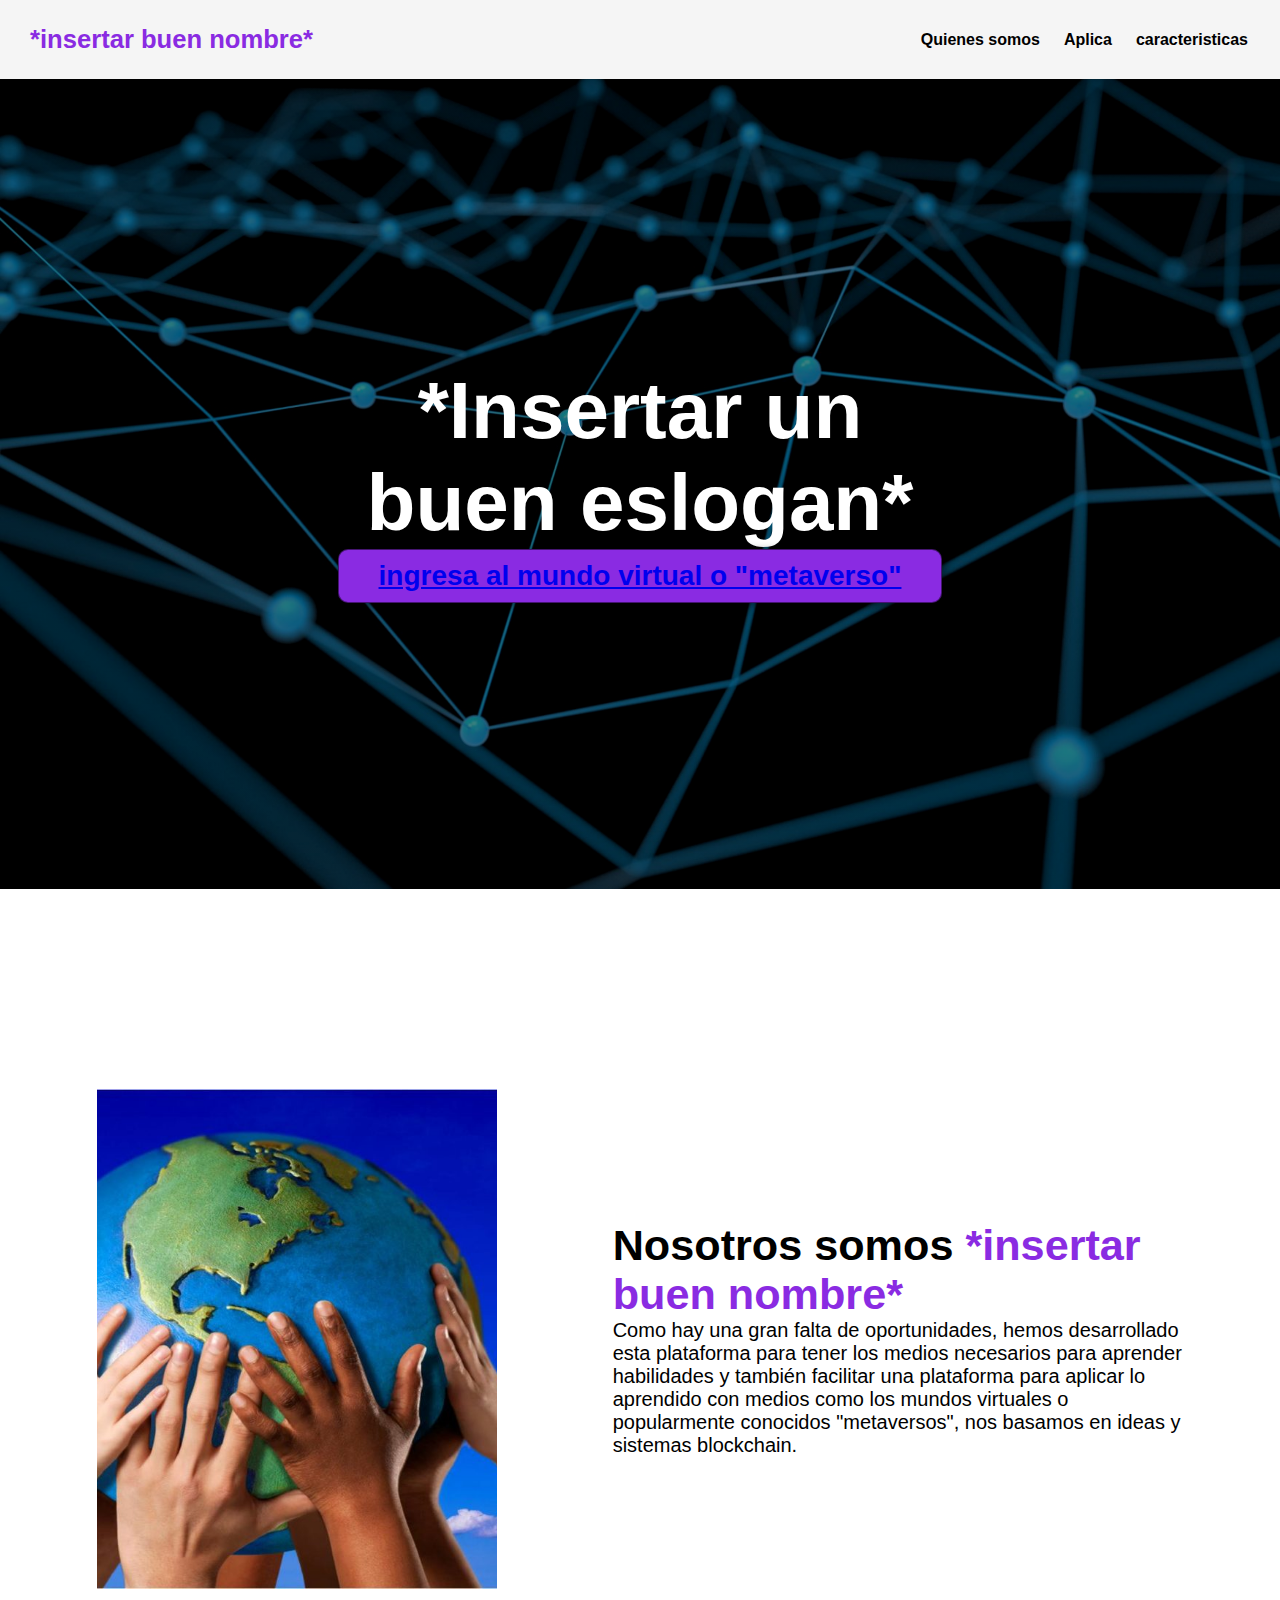
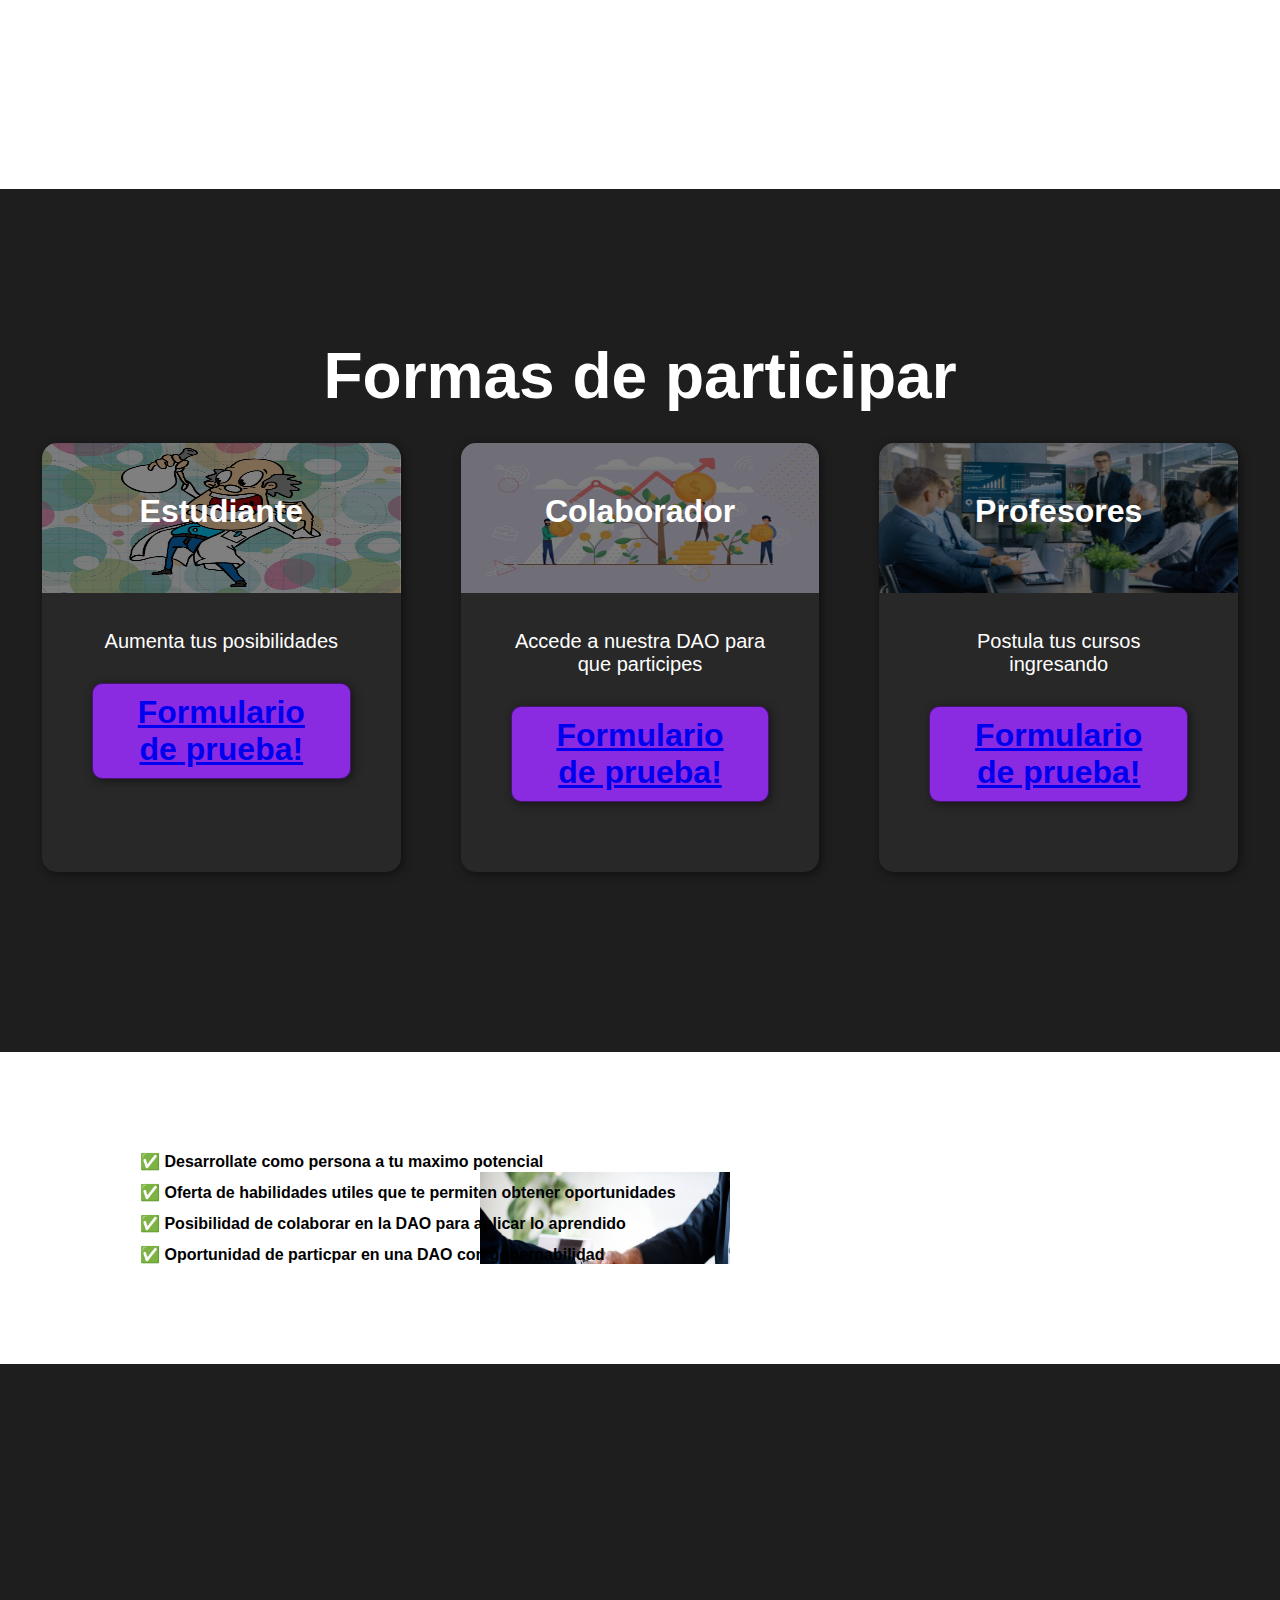
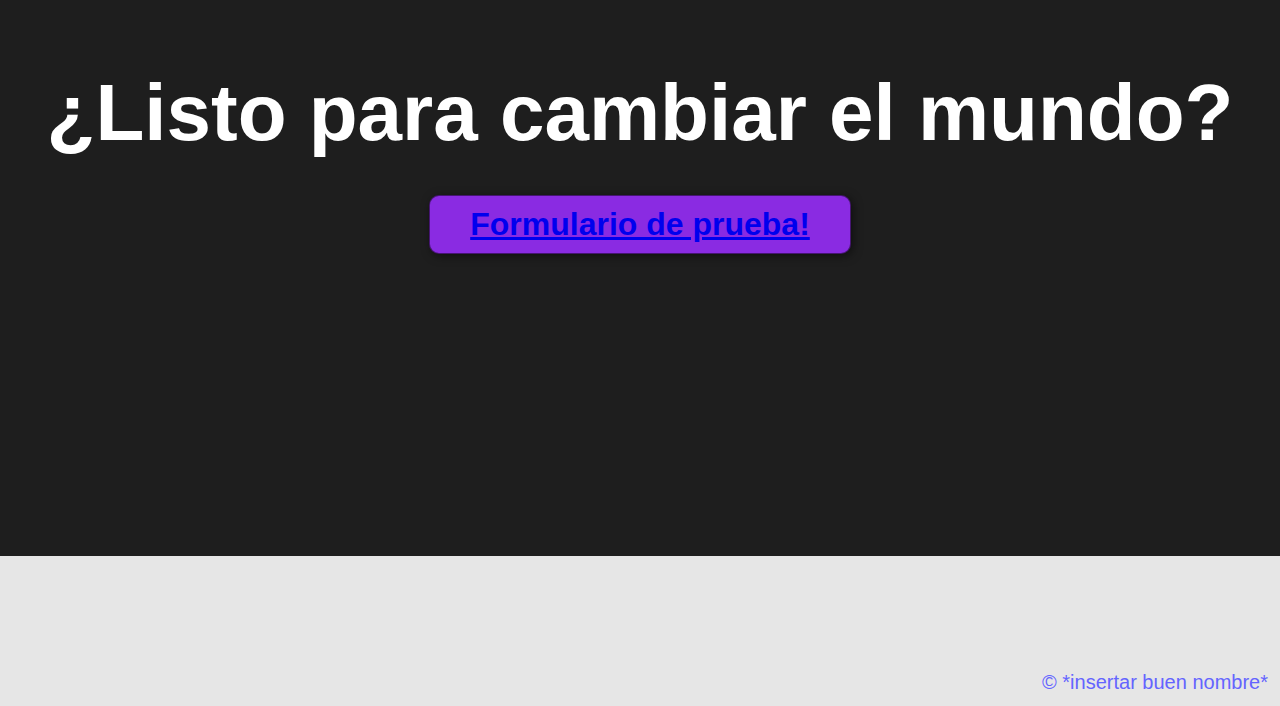
<file: index.html>
<!DOCTYPE html>
<html lang="en">
<head>
    <meta charset="UTF-8">
    <meta http-equiv="X-UA-Compatible" content="IE=edge">
    <meta name="viewport" content="width=device-width, initial-scale=1.0">
    <title>*insertar buen nombre*</title>
    <link rel="stylesheet" href="main.css">
</head>
<body>
    <header>
        <div class="container">
            <p class="logo">*insertar buen nombre*</p>
            <nav>
                <a href="#somos-proya">Quienes somos</a>
                <a href="#nuestros-programas">Aplica</a>
                <a href="#caracteristicas">caracteristicas</a>
            </nav>
        </div>
    </header>

    <section id="hero">
        <h1>*Insertar un <br> buen eslogan* </h1>
        <!-- <form action="">
        </form> si queremos que nuestro link haga algo en el action ponemos el link a donde irá el button, si no pues no hará nada -->
        <button><a href="https://nerexrs.github.io/Virtual-World-quotes-metaverse/">ingresa al mundo virtual o "metaverso"</a></button>
    </section>

    <section id="somos-proya">
        <div class="container">
            <div class="img-container"></div>
            <div class="texto">
                <h2>Nosotros somos  <span class="color-acento">
                    *insertar buen nombre*</span> </h2>             
                <p>Como hay una gran falta de oportunidades, hemos desarrollado
                    esta plataforma para tener los medios necesarios para aprender habilidades 
                    y también facilitar una plataforma para aplicar lo aprendido con medios como 
                    los mundos virtuales o popularmente conocidos "metaversos", nos basamos en ideas y sistemas blockchain.</p>
            </div>
        </div>
       
    </section>
    <section id="nuestros-programas">
        <div class="container">
            <h2>Formas de participar</h2>
            <div class="programas">
                <div class="carta">
                    <h3>Estudiante</h3>
                    <p>Aumenta tus posibilidades</p>   
                    <button><a href="./form.html">Formulario de prueba!</a></button>
                </div>
                <div class="carta">
                    <h3>Colaborador</h3>
                    <p>Accede a nuestra DAO para que participes</p>
                    <button><a href="./form.html">Formulario de prueba!</a></button>
                </div>
                <div class="carta">
                    <h3>Profesores</h3>
                    <p>Postula tus cursos ingresando</p>
                    <button><a href="./form.html">Formulario de prueba!</a></button>      
                </div>
            </div>    
        </div>
    </section>

    <section id="caracteristicas">
        <ul>
            <li>✅ Desarrollate como persona a tu maximo potencial</li>
            <li>✅ Oferta de habilidades utiles que te permiten obtener oportunidades</li>
            <li>✅ Posibilidad de colaborar en la DAO para aplicar lo aprendido</li>
            <li>✅ Oportunidad de particpar en una DAO con gobernabilidad</li>
        </ul>
    </section>

    <section id="final">
        <h2>¿Listo para cambiar el mundo?</h2>
         <br>
         <br>
         <button><a href="./form.html">Formulario de prueba!</a></button> 
    </section>
        <footer>
            <div class="container">
                <p>&copy; *insertar buen nombre*</p>
            </div>
        </footer>
    
</body>
</html>
</file>
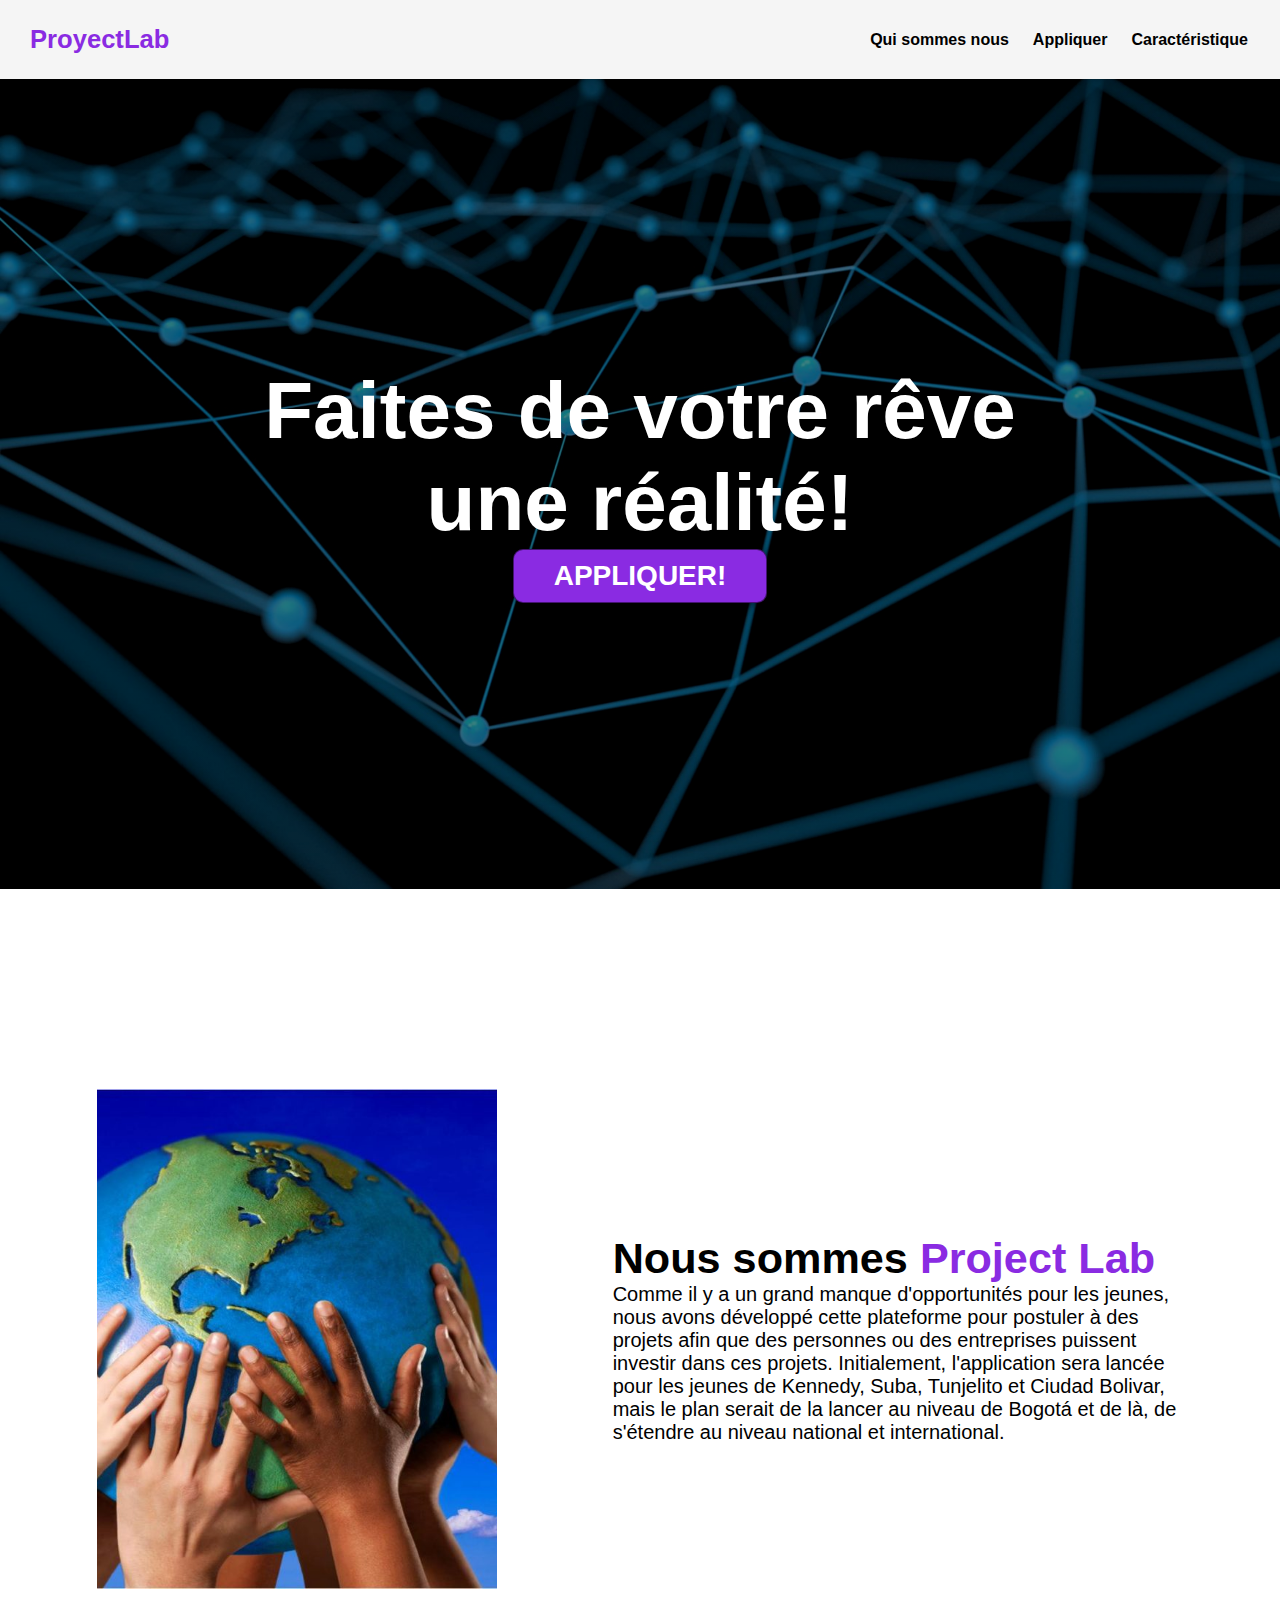
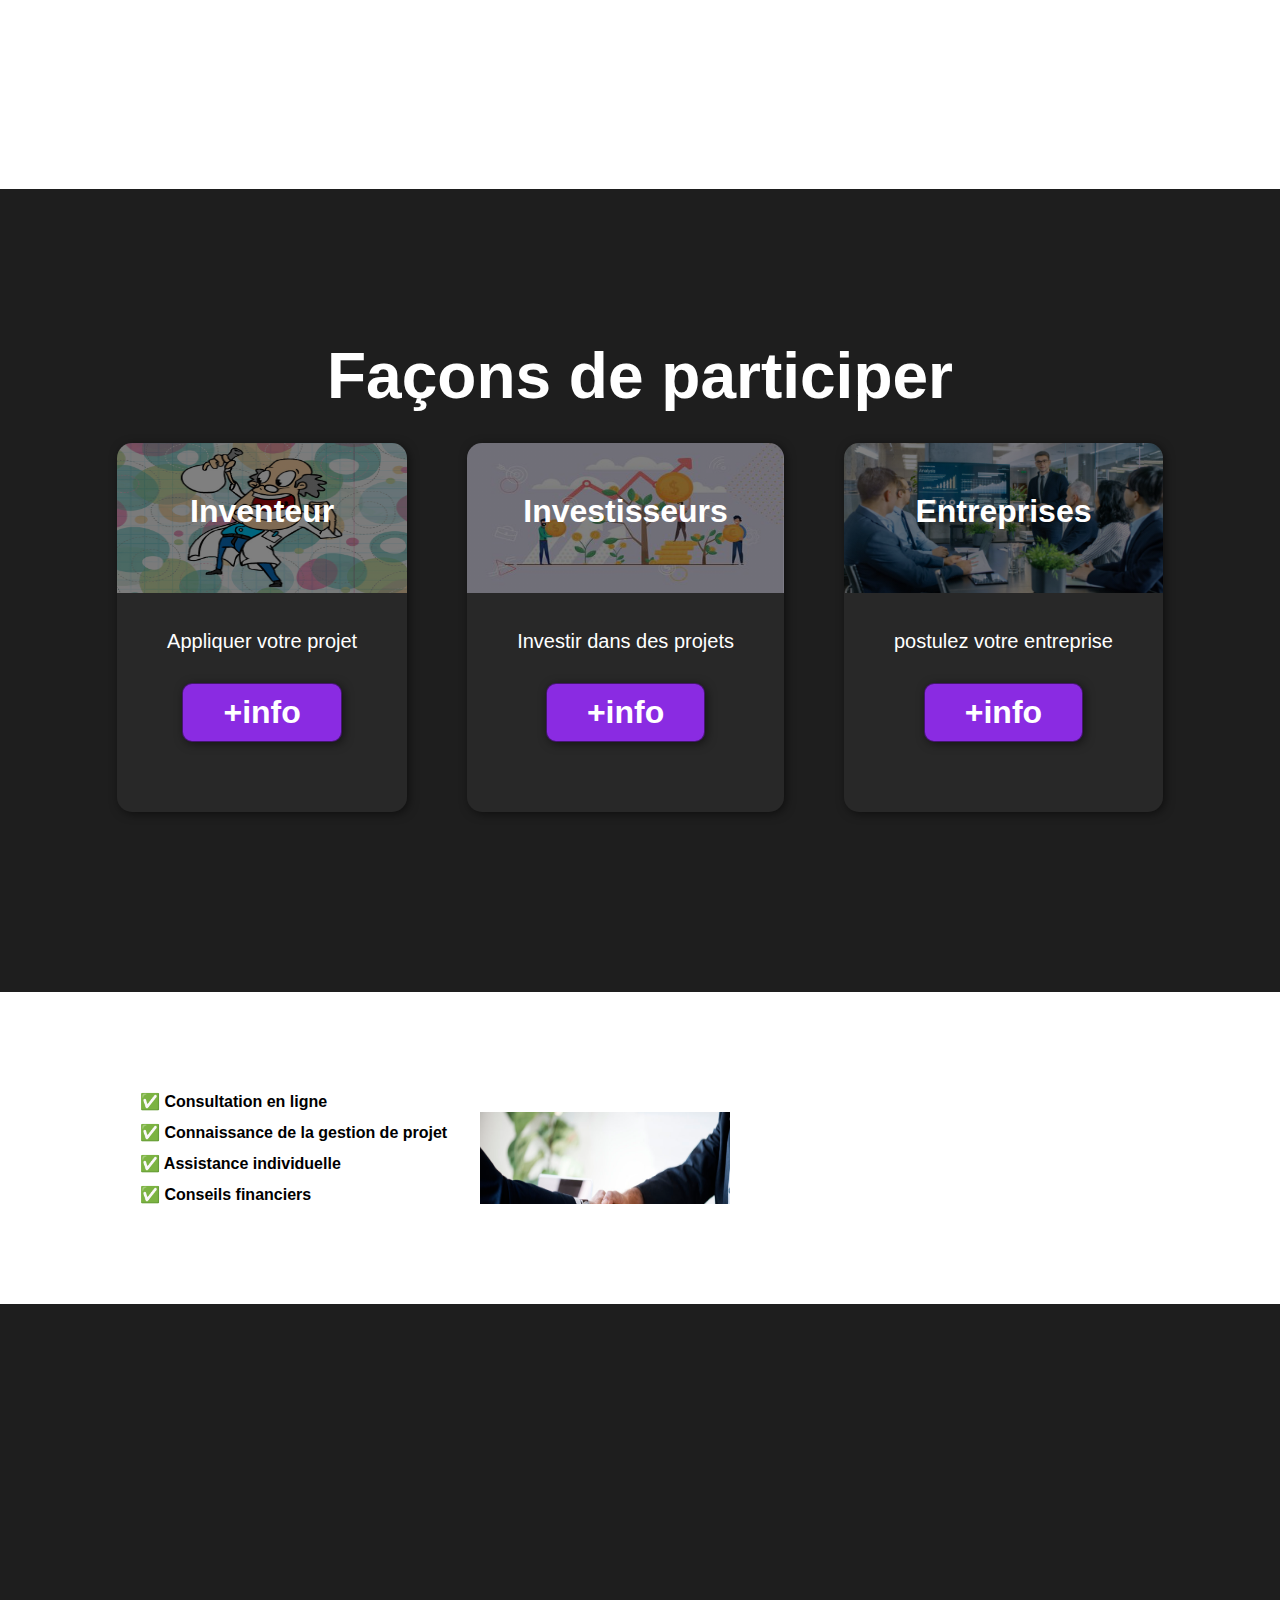
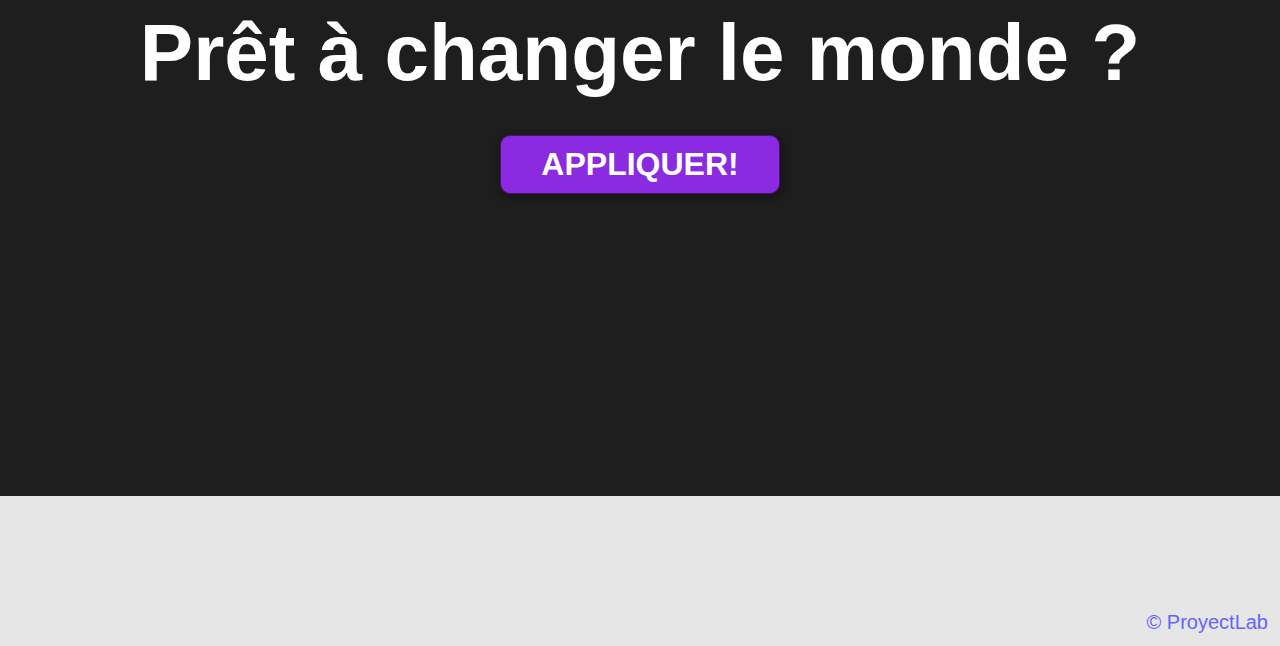
<file: frances.html>
<!DOCTYPE html>
<html lang="en">
<head>
    <meta charset="UTF-8">
    <meta http-equiv="X-UA-Compatible" content="IE=edge">
    <meta name="viewport" content="width=device-width, initial-scale=1.0">
    <title>Asegurate!</title>
    <link rel="stylesheet" href="main.css">
</head>
<body>
    <header>
        <div class="container">
            <p class="logo">ProyectLab</p>
            <nav>
                <a href="#somos-proya">Qui sommes nous</a>
                <a href="#nuestros-programas">Appliquer</a>
                <a href="#caracteristicas">Caractéristique</a>
            </nav>
        </div>
    </header>

    <section id="hero">
        <h1>Faites de votre rêve <br> une réalité!</h1>
        <!-- <form action="">
        </form> si queremos que nuestro link haga algo en el action ponemos el link a donde irá el button, si no pues no hará nada -->
        <button>APPLIQUER!</button>
    </section>

    <section id="somos-proya">
        <div class="container">
            <div class="img-container"></div>
            <div class="texto">
                <h2>Nous sommes  <span class="color-acento">
                    Project Lab</span> </h2>             
                <p>Comme il y a un grand manque d'opportunités pour les jeunes, nous avons développé 
                    cette plateforme pour postuler à des projets afin que des personnes ou des entreprises puissent investir
                    dans ces projets. Initialement, l'application sera lancée pour les jeunes de Kennedy, 
                    Suba, Tunjelito et Ciudad Bolivar, mais le plan serait de la lancer au niveau de Bogotá et de là, de s'étendre au niveau national et international.
            </div>
        </div>
       
    </section>
    <section id="nuestros-programas">
        <div class="container">
            <h2>Façons de participer</h2>
            <div class="programas">
                <div class="carta">
                    <h3>Inventeur</h3>
                    <p>Appliquer votre projet</p>   
                    <button>+info</button>
                </div>
                <div class="carta">
                    <h3>Investisseurs</h3>
                    <p>Investir dans des projets</p>
                    <button>+info</button>
                </div>
                <div class="carta">
                    <h3>Entreprises</h3>
                    <p>postulez votre entreprise</p>
                    <button>+info</button>                
                </div>
            </div>    
        </div>
    </section>

    <section id="caracteristicas">
        <ul>
            <li>✅ Consultation en ligne</li>
            <li>✅ Connaissance de la gestion de projet</li>
            <li>✅ Assistance individuelle</li>
            <li>✅ Conseils financiers</li>
        </ul>
    </section>

    <section id="final">
        <h2>Prêt à changer le monde ?</h2>
         <br>
         <br>
        <button>APPLIQUER!</button>
    </section>
        <footer>
            <div class="container">
                <p>&copy; ProyectLab</p>
            </div>
        </footer>
    
</body>
</html>
</file>
<file: main.css>
* {
    box-sizing: border-box;
    margin: 0;
}

html {
    scroll-behavior: smooth;
}

body {
    font-family: "Roboto", sans-serif;
    margin: 0;
}

h1 { font-size: 3.5em;}
h2 { font-size: 2.7em;}
h3 {font-size: 2em;}
p {font-size: 1.25em;}
ul {list-style: none;}
il {list-style: 1.25em;}

button {
    font-size: 2em;
    font-weight: bold;
    padding: 10px 40px;
    border-radius: 10px;
    border: 1px solid rgba(0, 0, 0, 0.5);
    box-shadow: 2px 2px 10px rgba(0, 0, 0, 0.5);
    color: white;
    background-color: blueviolet
}

button:hover {
    cursor: pointer;
    background-color: rgb(101, 33, 165);
}

.container {
    max-width: 1400px;
    margin: auto;
}

.color-acento {
    color: blueviolet;
}

header {
    background-color: rgb(245, 245, 245);
}

header .logo {
    margin: 0;
    padding: 25px 30px;
    font-weight: bold;
    color: blueviolet;
    font-size: 1.6em;
}

header .container {
    display: flex;
    flex-direction: column;
    align-items: center;
}

header nav {
    display: flex;
    flex-direction: column;
    text-align: center;
    padding-bottom: 25px;
}

header a {
    padding: 5px 12px;
    text-decoration: none;
    font-weight: bold;
    color: black;
}

header a:hover {
    color: blueviolet;
}

#hero{
    display: flex;
    align-items: center;
    justify-content: center;
    text-align: center;
    flex-direction: column;
    height: 90vh;
    background-image: linear-gradient(
        0deg,
        rgba(0, 0, 0, 0.5),
        rgba(0, 0, 0, 0.5)
    ) 
    ,url("media/blockchain.png");
    background-repeat: no-repeat;
    background-size: cover;
    background-position: center center;
}

#hero h1 {
    color: white;
}

#hero button {
    font-size: 1.75em;
}

#somos-proya .container {
    text-align: center;
    padding: 200px 12px;
}

#nuestros-programas {
    background-color: rgb(30, 30, 30);
    color: white;
    text-align: center; 
}

#nuestros-programas .container {
    padding: 150px 12px;
}

#nuestros-programas h2 {
    margin-top: 0;
    font-size: 3.2em;
}

#nuestros-programas .p {
    display: none;
}

#nuestros-programas .carta {
    background-position: center center;
    background-size: cover;
    padding: 50px 0px;
    margin: 30px;
    border-radius: 15px;
}


.carta:first-child {
    background-image: linear-gradient(
        0deg,
        rgba(0, 0, 0, 0.5),
        rgba(0, 0, 0, 0.5)
    ) 
    ,url("media/inventor.jpg");
    background-position: center center;
    background-size: cover;
}

.carta:nth-child(2) {
    background-image: linear-gradient(
        0deg,
        rgba(0, 0, 0, 0.5),
        rgba(0, 0, 0, 0.5)
    ) 
    ,url("media/inversor.jpg");
}

.carta:nth-child(3) {
    background-image: linear-gradient(
        0deg,
        rgba(0, 0, 0, 0.5),
        rgba(0, 0, 0, 0.5)
    ) 
    ,url("media/empresa.jpg");
}

#caracteristicas .container{
    text-align: center;
    padding: 200px 12px;
}

#caracteristicas ul {
    margin: 100px;
}

#caracteristicas li {
    margin: 12px 0px;
    font-weight: bold;
}

#final{
    display: flex;
    flex-direction: column;
    justify-content: center;
    align-items: center;
    text-align: center; 
    height: 90vh;
    background-color: rgb(30, 30, 30);
    color: white; 
    height: 88vh;
}

#final h2 {
    font-size: 9vw;
}

#final button {
    font-size: 5vw;
}

footer {
    background-color: rgb(230, 230, 230);
}

footer p {
    margin: 0;
    margin: 12px;
    color: rgb(100, 100,100165);
}

footer .container {
    height: 150px;
    display: flex;
    justify-content: center;
    align-items: flex-end;
}

@media (min-width: 720px){
    header{
        position: fixe;
        width: 100%;
    }

    header .container{
        flex-direction: row;
        justify-content: space-between;
    }

    header nav {
        flex-direction: row;
        padding-bottom: 0;
        padding-right: 20px;
    }

    #hero h1 {
        font-size: 5em;
    }

    #somos-proya .container {
        display: flex;
        justify-content: space-evenly;
    }

    #somos-proya .texto {
        width: 50%;
        max-width: 600px;
        text-align: initial;
        padding-left: 30px;
        display: flex;
        flex-direction: column;
        justify-content: center;
    }    

    #somos-proya h2 {
        margin-top: 0;
    }

    #somos-proya .img-container{
        background-image: url("media/ayuda1-1024x684.jpg");
        background-size: cover;
        background-position: center center;
        height: 500px;                
        width: 400px;
    }

    #nuestros-programas .programas{
        display: flex;
        justify-content: center;
    }

    #nuestros-programas p{
        display: block;
        margin-bottom: 30px;
    }

    #nuestros-programas button{
        margin-bottom: 20px;
        
    }

    #nuestros-programas h2{
        font-size: 4em;
    }

    #nuestros-programas h3{
        margin-top: 0;
    }

    #nuestros-programas .carta{
        padding: 50px;
        background-size: 100% 150px;
        background-repeat: no-repeat;
        background-position-y: 0;
        background-color: rgba(50, 50, 50, 0.5);
        box-shadow: 2px 2px 10px rgba(0, 0, 0, 0.5);
    }

    .carta p{
        padding-top: 100px;
    }

    #caracteristicas{
        background-image: url("media/asesor.jpg");
        background-repeat: no-repeat;
        background-size: 250px 250px;
        background-position: calc(100vw - 500px) 20px;
    }


    #caracteristicas .container{
        text-align: initial;
    }

    #caracteristicas ul{
        margin-left: 100px;
    }
    #final h2{
        font-size: 5em;
    }

    #final button{  
        font-size: 2em;
    }

    footer .container{
        justify-content: flex-end;
    }
}

@media (max-width: 700px) {
    #caracteristicas ul{
        text-align: center;
    }
}

@media (min-width: 1200px) {
    #caracteristicas {
        background-position-x: calc(100vw - 800px);
    }
    
}
</file>
